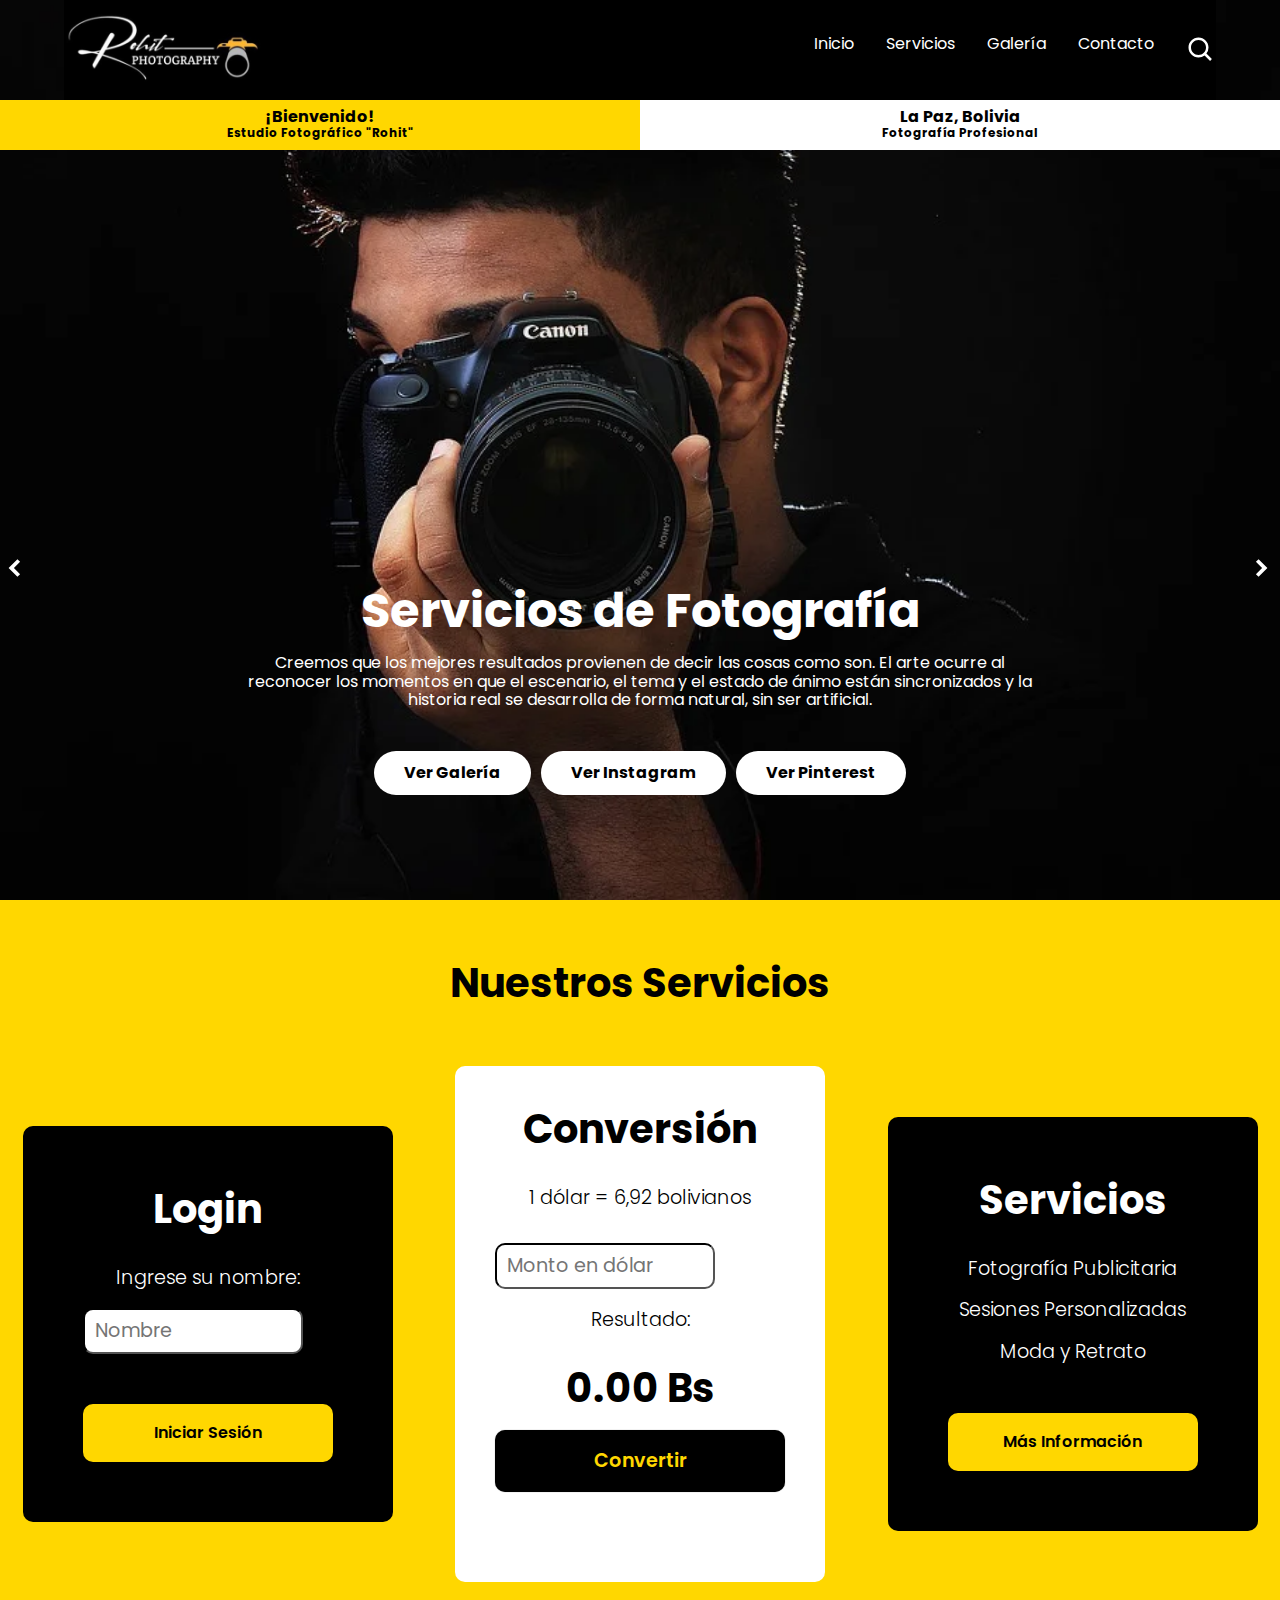
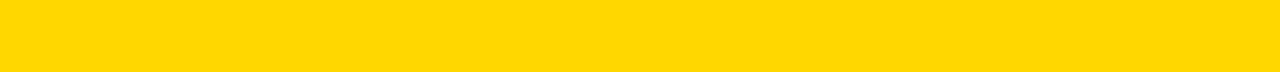
<file: 2doExamen/index.html>
<!DOCTYPE html>
<html lang="es">

<head>
    <meta charset="UTF-8">
    <meta http-equiv="X-UA-Compatible" content="IE=edge">
    <meta name="viewport" content="width=device-width, initial-scale=1.0">
    <title>Rohit Fotografía | Celina Aruquipa</title>
    <link rel="shortcut icon" href="./images/favicon.png" type="image/x-icon">
    <link rel="stylesheet" href="./css/normalize.css">
    <link rel="stylesheet" href="./css/estilos.css">
    <meta name="theme-color" content="#2091F9">
</head>

<body>

    <header class="header">
        <nav class="nav container">
            <div class="nav__logo">
                <img src="images/logo.jpg" alt="" width="100%">
            </div>

            <ul class="nav__link nav__link--menu">
                <li class="nav__items">
                    <a href="#" class="nav__links">Inicio</a>
                </li>
                <li class="nav__items">
                    <a href="#" class="nav__links">Servicios</a>
                </li>
                <li class="nav__items">
                    <a href="#" class="nav__links">Galería</a>
                </li>
                <li class="nav__items">
                    <a href="#" class="nav__links">Contacto</a>
                </li>
                <img src="./images/search.svg" class="nav__img">

                <img src="./images/close.svg" class="nav__close">
            </ul>
            <div class="nav__menu">
                <img src="./images/menu.svg" class="nav__img">
                <img src="./images/search.svg" class="nav__img">
            </div>
        </nav>
        <section class="headlines">
            <div class="left">
                <h1>¡Bienvenido!</h1>
                <h2>Estudio Fotográfico "Rohit"</h2>
            </div>
            <div class="right">
                <h1>La Paz, Bolivia</h1>
                <h2>Fotografía Profesional</h2>
            </div>
        </section>
        <section class="arrows">
            <img src="./images/leftarrow.svg" class="nav__img">
            <div class="space__arrows"></div>
            <img src="./images/rightarrow.svg" class="nav__img">
        </section>
        <section class="header__container container">
            <h1 class="header__title">Servicios de Fotografía</h1>
            <p class="header__paragraph">Creemos que los mejores resultados provienen de decir las cosas como son. El
                arte ocurre al reconocer los momentos en que el escenario, el tema y el estado de ánimo están
                sincronizados y la historia real se desarrolla de forma natural, sin ser artificial.</p>
            <div class="header__buttons">
                <a href="#" class="gallery">Ver Galería</a>
                <a href="#" class="instagram">Ver Instagram</a>
                <a href="#" class="pinterest">Ver Pinterest</a>
            </div>
        </section>
    </header>
    <main>
        <section class="services container">
            <h1 class="services__services">Nuestros Servicios</h1>
            <div class="services__table">
                <div class="services__element">
                    <h5 class="services__title">Login</h5>
                    <div class="services__items">
                        <p class="services__features">Ingrese su nombre:</p>
                        <input class="input" type="text" placeholder="Nombre">
                    </div>
                    <a href="#" class="services__btn">Iniciar Sesión</a>
                </div>


                <div class="services__element services__element--best">
                    <h5 class="services__services">Conversión</h5>
                    <div class="services__items">
                        <p class="services__name">1 dólar = 6,92 bolivianos</p>
                        <input class="input" type="text" placeholder="Monto en dólar">
                        <p class="services__name">Resultado:</p>
                        <h3 class="services__services">0.00 Bs</h3>
                        <a href="#" class="services__btn">Convertir</a>
                    </div>
                </div>

                <div class="services__element">
                    <h3 class="services__title">Servicios</h3>

                    <div class="services__items">
                        <p class="services__features">Fotografía Publicitaria</p>
                        <p class="services__features">Sesiones Personalizadas</p>
                        <p class="services__features">Moda y Retrato</p>
                    </div>
                    <a href="#" class="services__btn">Más Información</a>
                </div>


            </div>
        </section>
    </main>


</body>

</html>
</file>
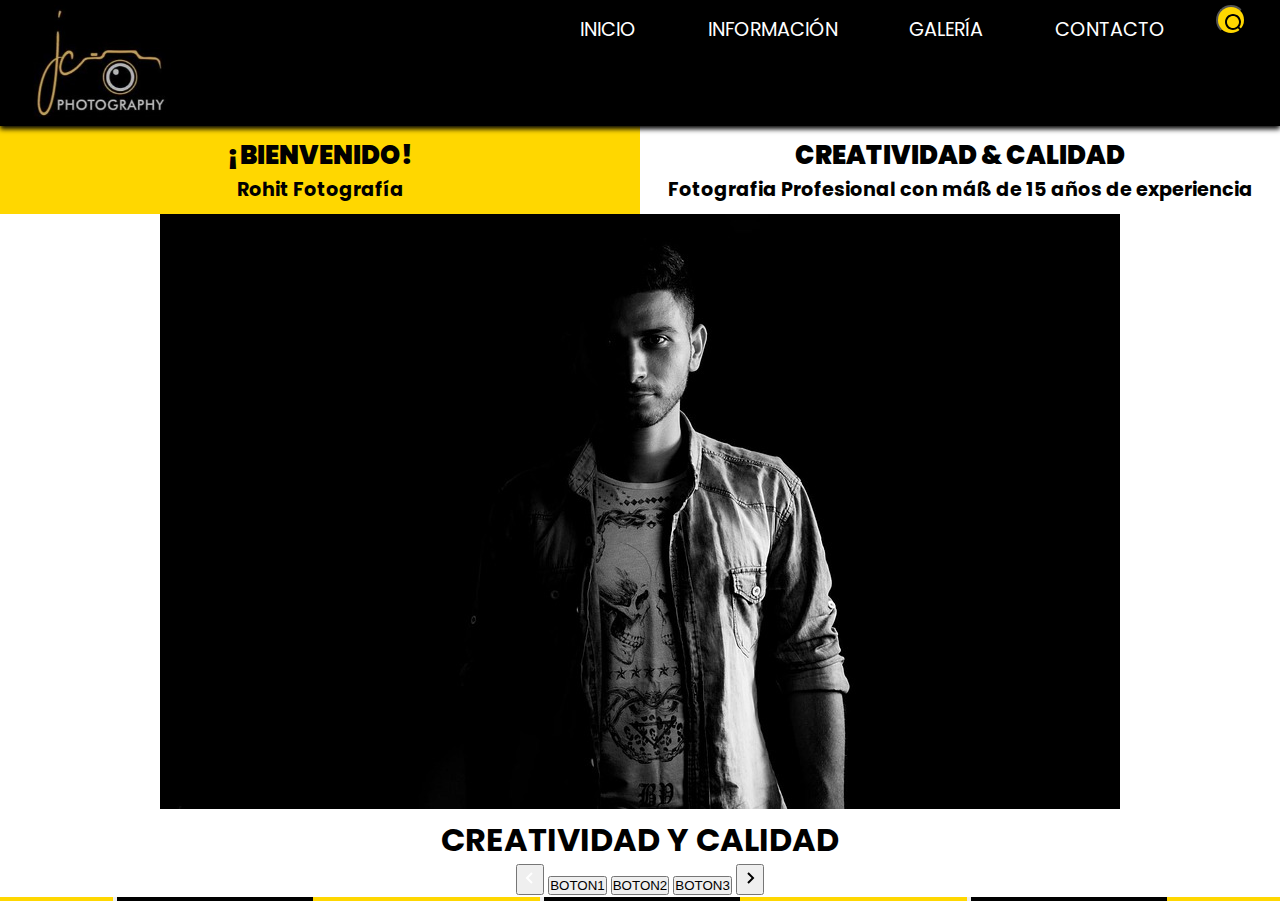
<file: Examen2/index.html>
<!DOCTYPE html>
<html lang="en">

<head>
    <meta charset="UTF-8">
    <meta http-equiv="X-UA-Compatible" content="IE=edge">
    <meta name="viewport" content="width=device-width, initial-scale=1.0">
    <title>Examen2 | Celina Aruquipa</title>
    <link rel="stylesheet" href="css/styles.css">
</head>

<body>
    <header>
        <picture>
            <img src="images/logo.jpg" alt="">
        </picture>
        <nav>
            <ul>
                <li>INICIO</li>
                <li>INFORMACIÓN</li>
                <li>GALERÍA</li>
                <li>CONTACTO</li>
            </ul>
        </nav>
        <button>
            <img src="images/search.svg" alt="">
        </button>
    </header>
    <main>
        <section class="titles">
            <div class="left">
                <h1>¡BIENVENIDO!</h1>
                <h2>Rohit Fotografía</h2>
            </div>
            <div class="right">
                <h1>CREATIVIDAD & CALIDAD</h1>
                <h2>Fotografia Profesional con máß de 15 años de experiencia</h2>
            </div>
        </section>
        <section>
            <div class="images-main">
                <img src="images/man.jpg" alt="">
                <div class="buttons-images">
                    <h1>CREATIVIDAD Y CALIDAD</h1>
                    <button>
                        <img src="images/leftarrow.svg" alt="">
                    </button>
                    <button>
                        BOTON1
                    </button>
                    <button>
                        BOTON2
                    </button>
                    <button>
                        BOTON3
                    </button>
                    <button>
                        <img src="images/rightarrow.svg" alt="">
                    </button>
                </div>            
            </div>

        </section>
    </main>
    <section class="items">
        <div>
            <figure></figure>
            <figcaption></figcaption>
            <button type="submit"></button>
        </div>
        <div>
            <figure></figure>
            <figcaption></figcaption>
            <button type="submit"></button>
        </div>
        <div>
            <figure></figure>
            <figcaption></figcaption>
            <button type="submit"></button>
        </div>
    </section>
    <footer>

    </footer>
</body>

</html>
</file>
<file: 2doExamen/css/estilos.css>
@import url('https://fonts.googleapis.com/css2?family=Poppins:wght@300;400;600;700&display=swap');

:root {
    --padding-container: 200px 0;
    --color-title: #001A49;
}

body {
    font-family: 'Poppins', sans-serif;
}

.container {
    width: 90%;
    max-width: 1500px;
    margin: 0 auto;
    overflow: hidden;
    padding: var(--padding-container);
}

.header {
    width: 100%;
    height: 100vh;
    min-height: 600px;
    max-height: 1500px;
    position: relative;
    display: grid;
    grid-template-rows: 100px 1fr;
    color: #fff;
}

.header::before {
    content: "";
    position: absolute;
    top: 0;
    left: 0;
    width: 100%;
    height: 100%;
    background-image: url('../images/fondo.webp');
    background-size: cover;
    z-index: -1;
}

/* Nav */

.nav {
    --padding-container: 0;
    height: 100%;
    display: flex;
    align-items: center;
    background-color: black;
}
.nav__logo{
    width: 200px;
}
.nav__title {
    font-weight: 900;
}

.nav__link {
    margin-left: auto;
    padding: 0;
    display: grid;
    grid-auto-flow: column;
    grid-auto-columns: max-content;
    gap: 2em;
}

.nav__items {
    list-style: none;
}
.nav__items a:hover{
    cursor: pointer;
    color: gold;
}
.nav__links {
    color: #fff;
    text-decoration: none;
}

.nav__menu {
    margin-left: auto;
    cursor: pointer;
    display: none;
}

.nav__img {
    display: block;
    width: 30px;
}

.nav__close {
    display: var(--show, none);
}

.headlines{
    display: flex;s
    flex-wrap: wrap;
    height: auto;
}
.headlines div{
    width: 50%;
    height: 50px;
    text-align: center;
    padding-top: 8px;
}
.left{
    background-color: gold;
    color: black;
    font-size: 8px;
}
.right{
    background-color: white;
    color: black;
    font-size: 8px;
}


/* header container */

.header__container {
    max-width:800px;
    --padding-container: 0;
    display: grid;
    grid-auto-rows: max-content;
    align-content: center;
    gap: 1em;
    padding-bottom: 100px;
    text-align: center;
}
img{
    width: 100%;
    height: auto;
}
.header__title {
    font-size: 3rem;
}

.header__paragraph {
    margin-bottom: 20px;
}

.header__buttons{
    justify-content: center;
    display: flex;
    flex-wrap: wrap;
    font-weight: bold;
}
.gallery {
    background-color: white;
    justify-self: center;
    color: black;
    text-decoration: none;
    padding: 13px 30px;
    border-radius: 32px;
    margin: 5px;
}
.gallery:hover{
    cursor: pointer;
    background-color: gold;
}
.instagram {
    background-color: white;
    justify-self: center;
    color: black;
    text-decoration: none;
    padding: 13px 30px;
    border-radius: 32px;
    margin: 5px;
}
.instagram:hover{
    cursor: pointer;
    background-color: gold;
}
.pinterest {
    background-color: white;
    justify-self: center;
    color: black;
    text-decoration: none;
    padding: 13px 30px;
    border-radius: 32px;
    margin: 5px;
}
.pinterest:hover{
    cursor: pointer;
    background-color: gold;
}
.arrows{
    display: flex;
    align-content: center;
    width: 100%;
}
.arrows:hover{
    cursor: pointer;
    color: gold;
}

.space__arrows{
    width: 95%;
    cursor:none;
}


/* ...... */
/* MAIN SECTION */

.services{
    width: 100%;
    padding-top: 60px;
    padding-bottom: 90px;
    text-align: center;
    color: black;
    background-color: gold;
}

.services__table{
    padding-top: 60px;
    display: flex;
    flex-wrap: wrap;
    gap: 2.5em;
    justify-content: space-evenly;
    align-items: center;
}

.services__element{
    background-color:rgb(0, 0, 0);
    border-radius: 10px;
    width: 370px;
    padding: 60px;
    --color-plan: #ffffff;
    --color-services: #1D293F;
    --bg-cta: gold;
    --color-cta: #ffffff;
    --color-items: #696871;
}

.services__element--best{
    width: 370px;
    padding: 40px 40px;
    background-color: white;
    --color-plan: black;
    --color-services: rgb(0, 0, 0);
    --bg-cta: #000000;
    --color-btn: gold;
    --color-items: rgb(0, 0, 0);
}


.services__name{
    color: var(--color-plan);
    margin-bottom: 15px;
    font-weight: 300;
}

.services__services{
    font-size: 2.5rem;
    color: var(--color-services);
}

.services__items{
    margin-top: 35px;
    display: grid;
    gap: 1em;
    font-weight: 300;
    font-size: 1.2rem;
    margin-bottom: 50px;
    color: var(--color-items);
}
.services__title{
    font-size: 2.5rem;
    color: white;
}

.services__btn{
    display: block;
    padding: 20px 0;
    border-radius: 10px;
    text-decoration: none;
    background-color: var(--bg-cta);
    font-weight: 600;
    color: var(--color-btn);
    box-shadow: 0 0 1px rgba(0, 0, 0, .5);
}
input{
    border-radius: 10px;
    padding: 10px;
    border-color: black;
    width: 220px;
}
.services__features{
    color: white;
}

/* Media queries */

@media (max-width:800px){
    .nav__menu{
        display: block;
    }

    .nav__link--menu{
        position: fixed;
        background-color: #000;
        top: 0;
        left: 0;
        height: 100%;
        width: 100%;
        display: flex;
        flex-direction: column;
        justify-content: space-evenly;
        align-items: center;
        z-index: 100;
        opacity: 0;
        pointer-events: none;
        transition: .7s opacity;
    }

    .nav__link--show{
        --show: block;
        opacity:1 ;
        pointer-events: unset;
    }

    .nav__close{
        position: absolute;
        top: 30px;
        right: 30px;
        width: 30px;
        cursor: pointer;
    }

    .header__title{
        font-size: 2.5rem;
    }
    /* ...... */

    

}

@media (max-width:600px){
    .header__title{
        font-size: 2rem;
    }

    .header__paragraph{
        font-size: 1rem;
    }

    .subtitle{
        font-size: 1.8rem;
    }
    .services__element{
        width: 90%;
    }

    .services__element--best{
        width: 90%;
        /* padding: 40px; */
    }

    .services__services{
        font-size: 2rem;
    }
    /* ...... */
}
</file>
<file: Examen2/css/styles.css>
@import url('https://fonts.googleapis.com/css2?family=Poppins:wght@300;400;600;700&display=swap');
*{
    margin: 0px;
    padding: 0px;
}
body{
    display: flex;
    flex-wrap: wrap;
    font-family: 'Poppins', sans-serif;
}
header{
    position: sticky;
    width: 100%;
    height: auto;
    display: flex;
    background-color: black;
    box-shadow: 0px 3px 5px rgb(3, 3, 3);
}
header picture{
    width: 15%;
    height: auto;
    text-align: center;
    max-height: 70%;
    justify-content: center;
}
header picture img{
    text-align: center;
    padding-left: 5px;
    margin-top: 5px;
    max-width: 80%
}
header nav{
    width: 80%;
    height: auto;
}
header nav ul{
    display: flex;
    list-style: none;
    color: white;
    font-weight: 400;
    font-size: small;
    padding-top: 15px;
    justify-content: end;
}
nav ul li:hover{
    cursor: pointer;
    color: gold;
}
nav ul li{
    padding-left: 2%;
    padding-right: 5%;
    font-size: calc(1rem + 1vw);
    font-size: 1.5vw; 
}
header button{
    width: 10%;
    margin-top: 5px;
    margin-right: 5px;
    max-height: 30px;
    max-width: 30px;
    padding: 5px;
    border-radius: 50%;
    align-content: center;
    background-color: gold;
    justify-content:start;
}
header button:hover{
    cursor: pointer;
}
main{
    display: flex;
    height: auto;
    width: 100%;
    flex-direction: column;
    text-align: center;
}
main section.titles{
    background-color: gold;
    display: flex;
    flex-direction: row;
    width: 100%;
    height: auto;
    justify-content: center;
    text-align: center;
    font-size: calc(1rem + 1vw);
    font-size: 1vw; 
}
main section.titles div.left{
    width: 50%;
    color: black;
    padding-top: 10px;
    padding-bottom: 10px;
}
main section.titles div.right{
    width: 50%;
    background-color: white;
    color: black;
    padding-top: 10px;
    padding-bottom: 10px;
    font-weight: 900;
}
main section.titles h1{
    font-weight: 900;
}
main section div.images-main{
    width: 100%;
    height: auto;
    text-align: center;
    justify-content: center;
}
section.items {
    display: flex;
    flex-direction: row;
    flex-wrap: wrap;
    width: 100%;
    height: auto;
    display: flex;
    justify-content: center;
    background-color: gold;
    text-align: center;
    justify-content: space-around;
}
section.items div{
    width: 200px;
    height: auto;
    display: flex;
    border: 10px;
    background-color: black;
}

footer{
    width: 100%;
    height: auto;
    background-color: black;
}
</file>
